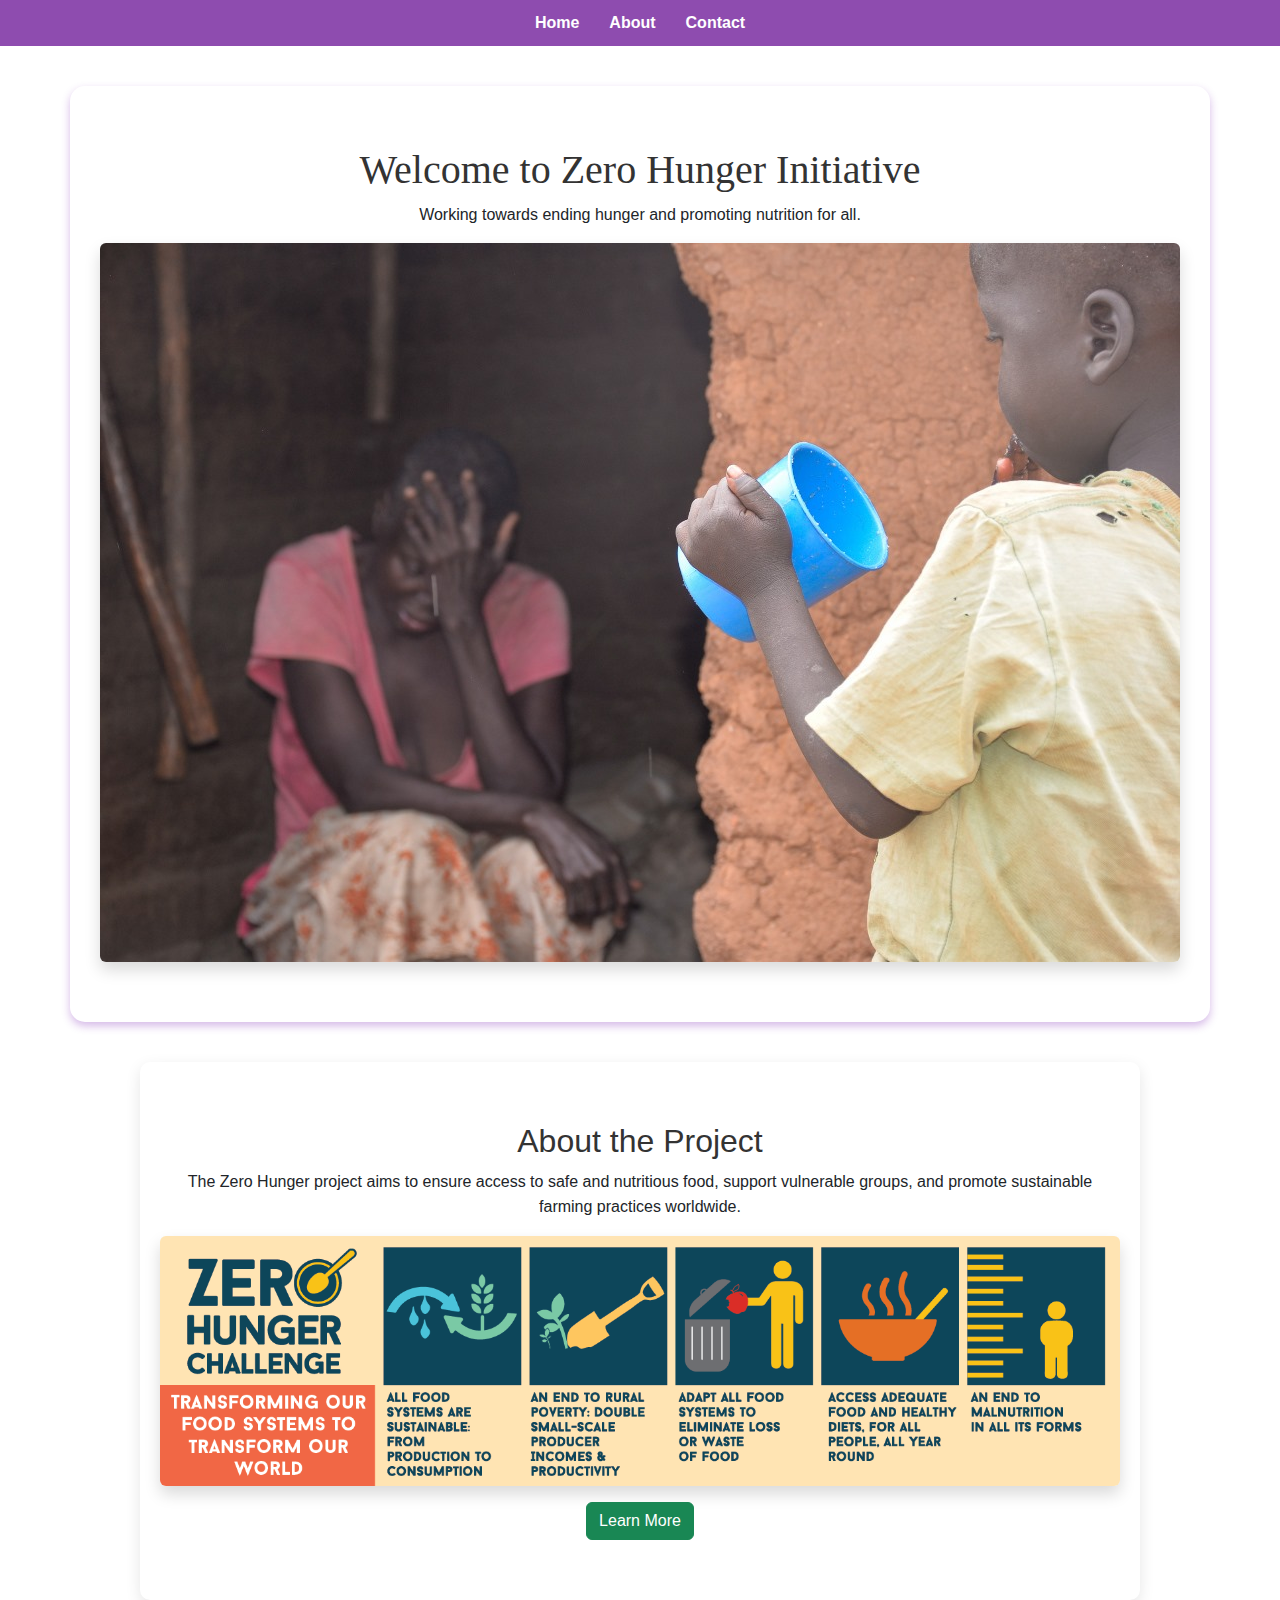
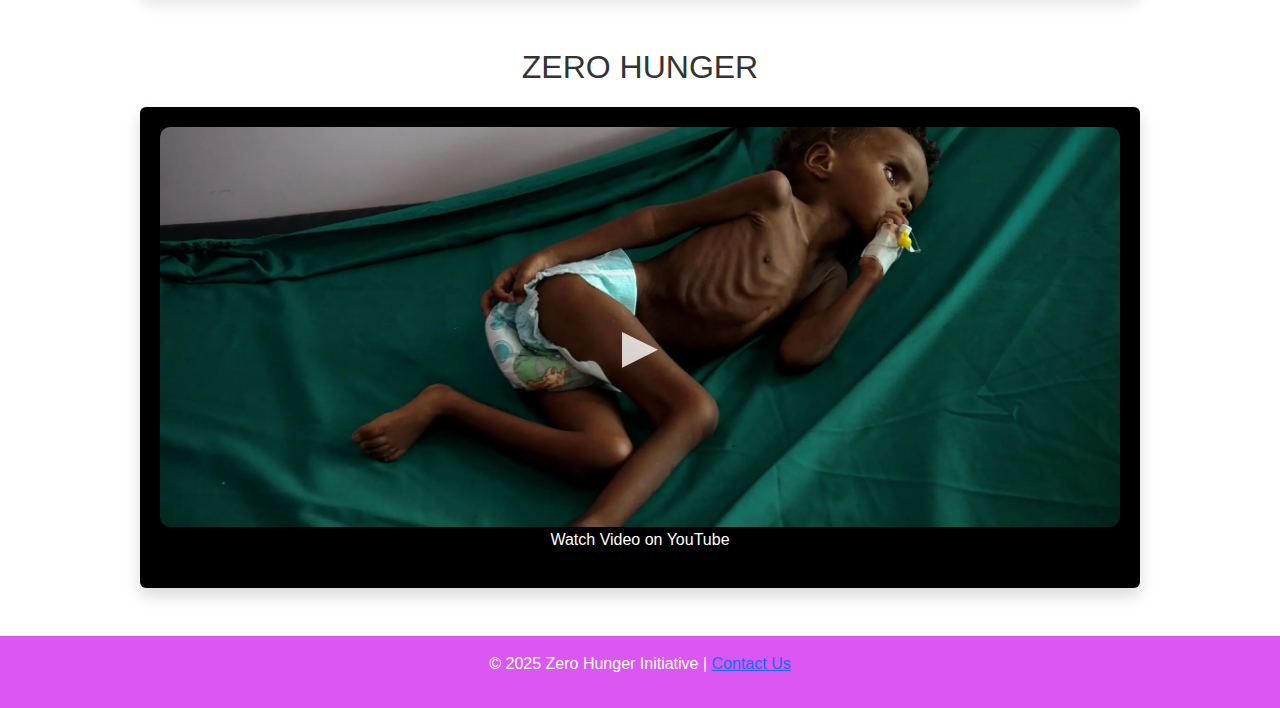
<file: index.html>
<!DOCTYPE html>
<html lang="en">
<head>
  <meta charset="UTF-8">
  <meta name="viewport" content="width=device-width, initial-scale=1.0">
  <title>Zero Hunger - Home</title>
  <link href="https://cdn.jsdelivr.net/npm/bootstrap@5.3.3/dist/css/bootstrap.min.css" rel="stylesheet">
  <link rel="stylesheet" href="Style.css">
</head>
<body>
  <nav>
    <ul>
      <li><a href="index.html">Home</a></li>
      <li><a href="about.html">About</a></li>
      <li><a href="contact.html">Contact</a></li>
    </ul>
  </nav>

  <header class="container text-center">
    <h1>Welcome to Zero Hunger Initiative</h1>
    <p>Working towards ending hunger and promoting nutrition for all.</p>
    <div class="first">
      <img src="Home.jpg" alt="Zero Hunger Banner" class="img-fluid rounded shadow">
    </div>
  </header>

  <section class="Home container text-center">
    <h2>About the Project</h2>
    <p>The Zero Hunger project aims to ensure access to safe and nutritious food, support vulnerable groups, and promote sustainable farming practices worldwide.</p>
    <img src="sl1-1.png" alt="Zero Hunger Info" class="img-fluid rounded shadow">
    <div class="mt-3">
      <a href="About.html" class="btn btn-success">Learn More</a>
    </div>
  </section>
<section class="container my-5 text-center">
  <h2>ZERO HUNGER</h2>

  <a href="https://youtu.be/YLldS3S_AOI" target="_blank" class="video-link">
    <div class="video-box rounded shadow">
      <img src="Starving.webp" width="600" height="400" alt="Zero Hunger Video Thumbnail" class="video-thumb">
      <div class="play-button">&#9658;</div>
      <p>Watch Video on YouTube</p>
    </div>
  </a>

</section>

  <footer>
    <p>&copy; 2025 Zero Hunger Initiative | <a href="contact.html">Contact Us</a></p>
  </footer>
</body>
</html>
</file>
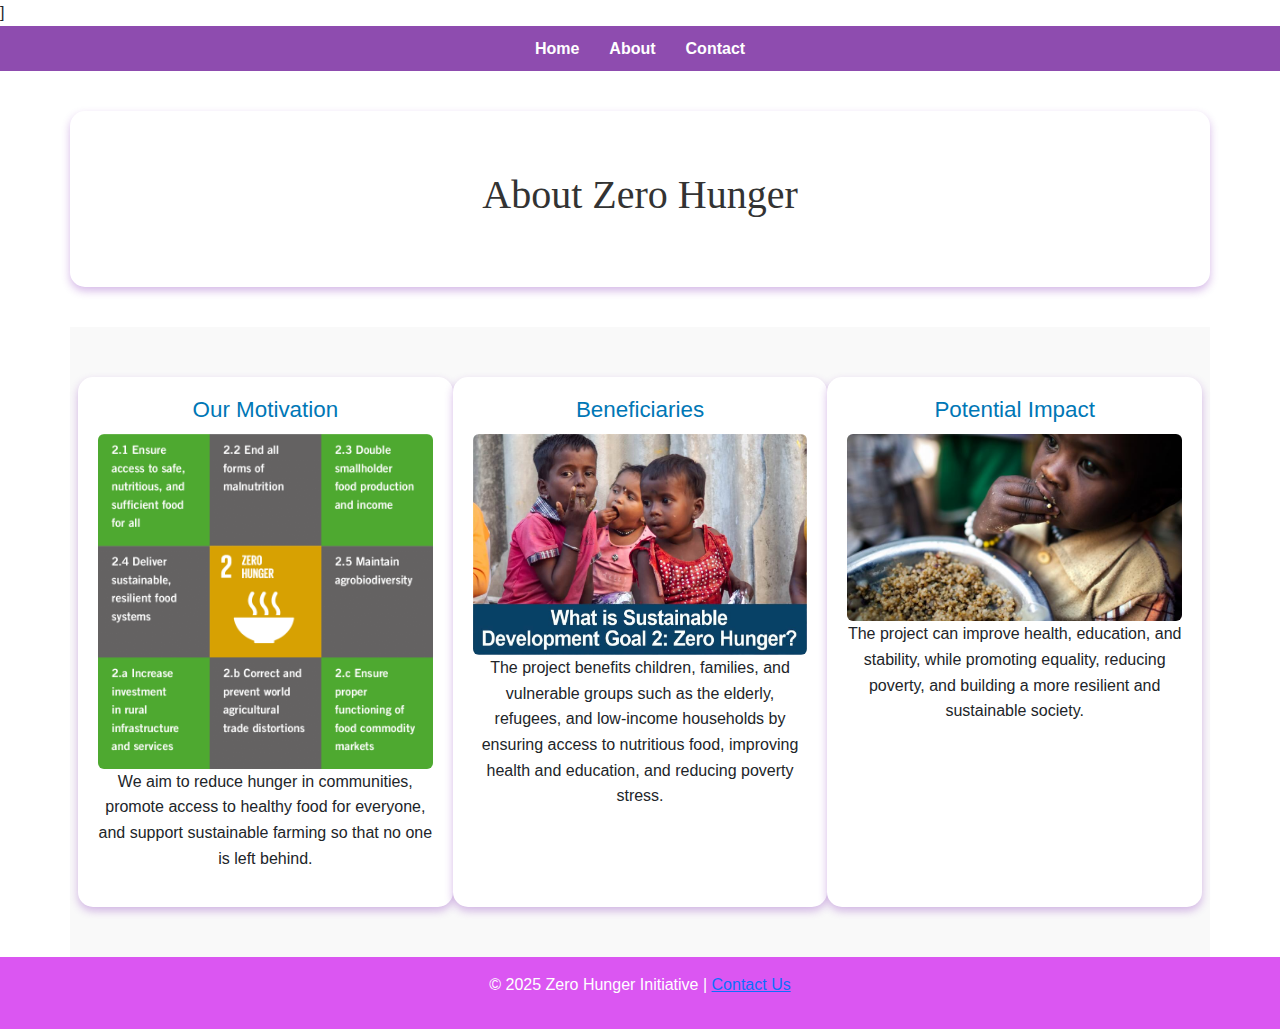
<file: about.html>
]<!DOCTYPE html>
<html lang="en">
<head>
  <meta charset="UTF-8">
  <meta name="viewport" content="width=device-width, initial-scale=1.0">
  <title>Zero Hunger - About</title>
  <link href="https://cdn.jsdelivr.net/npm/bootstrap@5.3.3/dist/css/bootstrap.min.css" rel="stylesheet">
  <link rel="stylesheet" href="Style.css">
</head>
<body>
  <nav>
    <ul>
      <li><a href="index.html">Home</a></li>
      <li><a href="about.html">About</a></li>
      <li><a href="contact.html">Contact</a></li>
    </ul>
  </nav>

  <header class="text-center container">
    <h1>About Zero Hunger</h1>
  </header>

  <section class="cook container">
    <div class="row g-4">
      <div class="col-md-4 pictures">
        <h2>Our Motivation</h2>
        <img src="SUSTAINABLE-DEVELOPMENT-GOAL-2-ZERO-HUNGER-AND-THE-EIGHT-TARGETS-FOR-ASSESSING-PROGRESS.png" alt="" class="img-fluid rounded">
        <p>We aim to reduce hunger in communities, promote access to healthy food for everyone, and support sustainable farming so that no one is left behind.</p>
      </div>

      <div class="col-md-4 pictures">
        <h2>Beneficiaries</h2>
        <img src="sustainable-development-00-14.jpg" alt="" class="img-fluid rounded">
        <p>The project benefits children, families, and vulnerable groups such as the elderly, refugees, and low-income households by ensuring access to nutritious food, improving health and education, and reducing poverty stress.</p>
      </div>

      <div class="col-md-4 pictures">
        <h2>Potential Impact</h2>
        <img src="RENAME.jpg" alt="" class="img-fluid rounded">
        <p>The project can improve health, education, and stability, while promoting equality, reducing poverty, and building a more resilient and sustainable society.</p>
      </div>
    </div>
  </section>

  <footer>
    <p>&copy; 2025 Zero Hunger Initiative | <a href="contact.html">Contact Us</a></p>
  </footer>
</body>
</html>
</file>
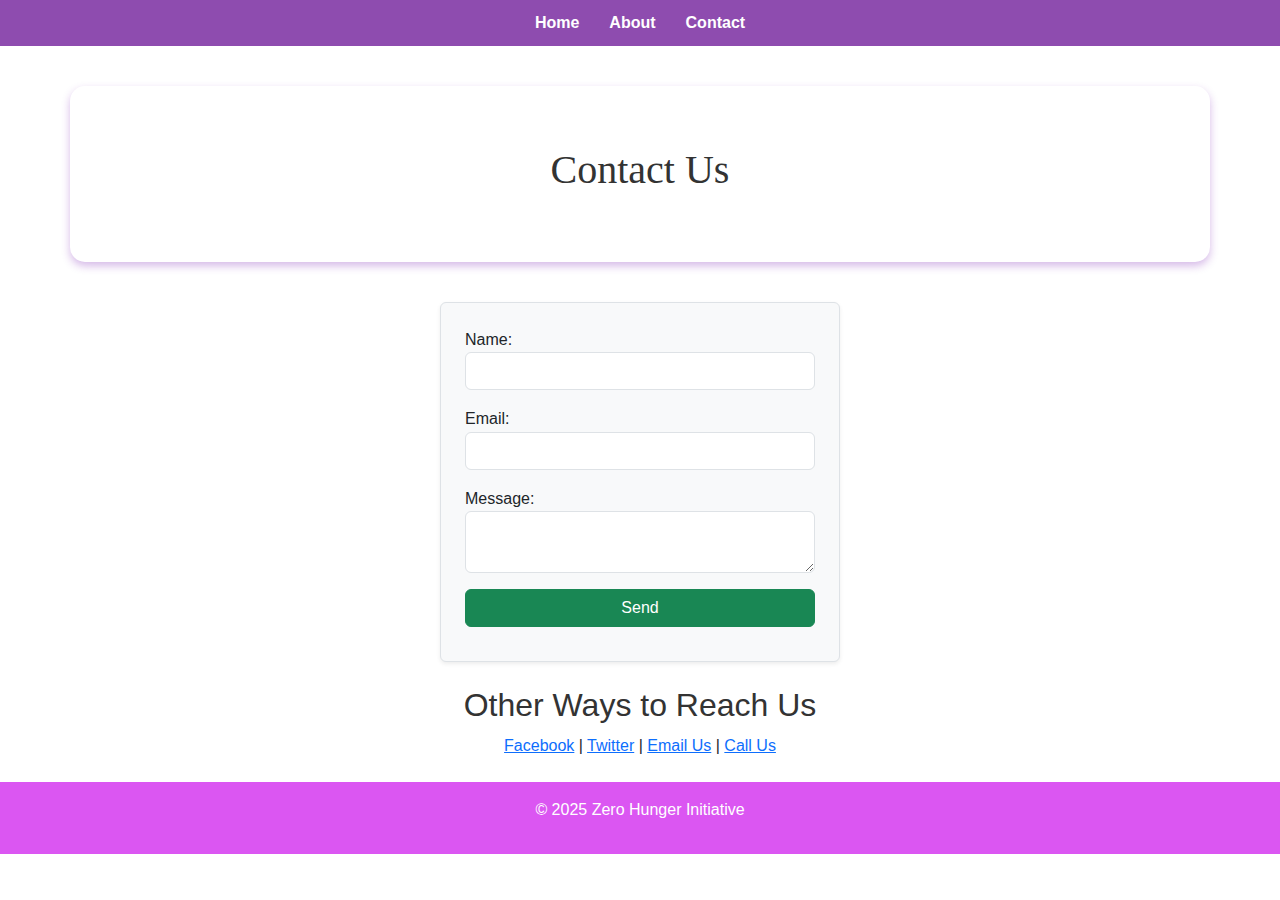
<file: contact.html>
<!DOCTYPE html>
<html lang="en">
<head>
  <meta charset="UTF-8">
  <meta name="viewport" content="width=device-width, initial-scale=1.0">
  <title>Zero Hunger - Contact</title>
  <link href="https://cdn.jsdelivr.net/npm/bootstrap@5.3.3/dist/css/bootstrap.min.css" rel="stylesheet">
  <link rel="stylesheet" href="Style.css">
</head>
<body>
  <nav>
    <ul>
      <li><a href="index.html">Home</a></li>
      <li><a href="about.html">About</a></li>
      <li><a href="contact.html">Contact</a></li>
    </ul>
  </nav>

  <header class="text-center container">
    <h1>Contact Us</h1>
  </header>

  <section class="container my-4">
    <form class="border rounded p-4 shadow-sm bg-light">
      <label for="name">Name:</label>
      <input type="text" id="name" name="name" class="form-control mb-3" required>

      <label for="email">Email:</label>
      <input type="email" id="email" name="email" class="form-control mb-3" required>

      <label for="message">Message:</label>
      <textarea id="message" name="message" class="form-control mb-3" required></textarea>

      <button type="submit" class="btn btn-success w-100">Send</button>
    </form>
  </section>

  <section class="text-center my-4">
    <h2>Other Ways to Reach Us</h2>
    <p>
      <a href="https://facebook.com" target="_blank">Facebook</a> |
      <a href="https://twitter.com" target="_blank">Twitter</a> |
      <a href="mailto:sserwangaisaac@icloud.com">Email Us</a> |
      <a href="tel:+256778728037">Call Us</a>
    </p>
  </section>

  <footer>
    <p>&copy; 2025 Zero Hunger Initiative</p>
  </footer>
</body>
</html>
</file>
<file: Style.css>
body {
  font-family: Arial, sans-serif;
  line-height: 1.6;
  margin: 0;
  padding: 0;
}

nav ul {
  background: #8e4caf;
  padding: 10px;
  list-style: none;
  display: flex;
  justify-content: center;
}

nav ul li {
  margin: 0 15px;
}

nav ul li a {
  color: white;
  text-decoration: none;
  font-weight: bold;
}

header {
  text-align: center;
  padding: 60px 20px;
  background-color: #ffffff;
  border-radius: 10px;
  margin: 40px auto;
  max-width: 1000px;
  transition: transform 0.3s ease, box-shadow 0.3s ease;
  box-shadow: 0 4px 8px rgba(118, 28, 179, 0.3);
  border-radius: 15px;
}

header:hover {
  transform: translateY(-8px);
  box-shadow: 0 12px 25px rgba(0, 0, 0, 0.2);
}

h1, h2 {
  color: #333;
  text-align: center;
}

form {
  max-width: 400px;
  margin: 20px auto;
  display: flex;
  flex-direction: column;
}

input, textarea, button {
  margin-bottom: 10px;
  padding: 10px;
  font-size: 1rem;
}

button {
  background-color: #4CAF50;
  color: white;
  border: none;
  cursor: pointer;
}

button:hover {
  background-color: #45a049;
  box-shadow: 0 12px 25px rgba(0, 0, 0, 0.2);
}

.Home {
  text-align: center;
  padding: 60px 20px;
  background-color: #ffffff;
  border-radius: 10px;
  margin: 40px auto;
  max-width: 1000px;
  box-shadow: 0 5px 15px rgba(0,0,0,0.1);
}

.Home:hover {
  transform: translateY(-8px);
  box-shadow: 0 12px 25px rgba(0, 0, 0, 0.2);
}

footer {
  background: #db56f2;
  color: white;
  text-align: center;
  padding: 15px 0;
}

.cook {
  display: flex;
  align-items: flex-start;
  padding: 50px 20px;
  background-color: #f9f9f9;
  gap: 30px;
}

h1 {
  color: #333;
  font-family: Georgia, 'Times New Roman', Times, serif;
}

.pictures h2 {
  color: #0077b6;
  margin-bottom: 10px;
  font-size: 1.4em;
  font-family: 'Gill Sans', 'Gill Sans MT', Calibri, 'Trebuchet MS', sans-serif;
}

.pictures {
  text-align: center;
  transition: transform 0.3s ease, box-shadow 0.3s ease;
  box-shadow: 0 4px 8px rgba(118, 28, 179, 0.3);
  border-radius: 15px;
  background-color: white;
  padding: 20px;
  flex: 1;
  min-width: 250px;
}

.pictures:hover {
  transform: translateY(-8px);
  box-shadow: 0 12px 25px rgba(0, 0, 0, 0.2);
}

/* === RESPONSIVENESS === */
@media (max-width: 900px) {
  .cook {
    flex-direction: column;
    align-items: center;
  }

  .pictures {
    width: 90%;
    max-width: 500px;
  }

  nav ul {
    flex-direction: column;
    align-items: center;
  }

  nav ul li {
    margin: 10px 0;
  }

  header {
    margin: 20px;
    padding: 40px 10px;
  }

  h1 {
    font-size: 1.6em;
  }

  h2 {
    font-size: 1.3em;
  }

  footer {
    font-size: 0.9em;
    padding: 10px 5px;
  }
}
.video-link {
  text-decoration: none;
  color: inherit;
}

.video-box {
  position: relative;
  width: 100%;
  max-width: 1000px;
  margin: 20px auto;
  padding: 20px;
  background-color: #000;
  color: white;
  text-align: center;
  cursor: pointer;
  transition: transform 0.3s ease, box-shadow 0.3s ease;
}

.video-box:hover {
  transform: translateY(-5px);
  box-shadow: 0 12px 25px rgba(0, 0, 0, 0.5);
}

.video-thumb {
  width: 100%;
  max-height: 400px;
  object-fit: cover;
  border-radius: 10px;
}

.play-button {
  position: absolute;
  top: 50%;
  left: 50%;
  transform: translate(-50%, -50%);
  font-size: 60px;
  color: rgba(255, 255, 255, 0.8);
}
</file>
